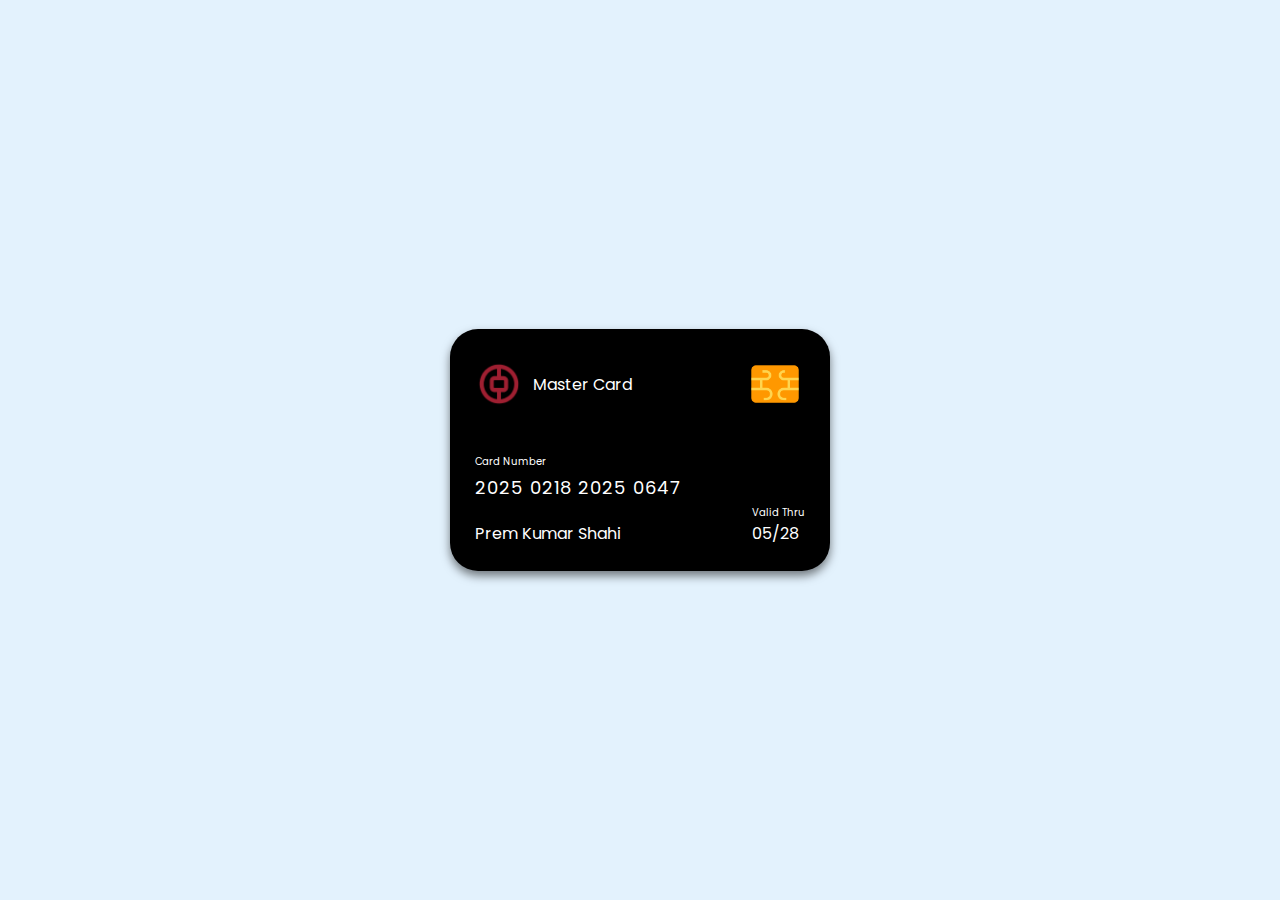
<file: 信用卡UI设计/html/index.html>
<!DOCTYPE html>
<!-- Coding by CodingLab | www.codinglabweb.com-->
<html lang="en">
  <head>
    <meta charset="UTF-8" />
    <meta http-equiv="X-UA-Compatible" content="IE=edge" />
    <meta name="viewport" content="width=device-width, initial-scale=1.0" />
    <title>信用卡Ui设计</title>
    <link rel="stylesheet" href="../css/index.css" />
  </head>
  <body>
    <div class="container">
      <header>
        <span class="logo">
          <img src="../img/银行-中国银行.png" alt="yh" />
          <h5>Master Card</h5>
        </span>
        <img src="../img/card_chip.png" alt="" class="chip"/>
      </header>
      
      <div class="card-details">
        <div class="name-number">
          <h6>Card Number</h6>
          <h5 class="number">2025 0218 2025 0647</h5>
          <h5 class="name">Prem Kumar Shahi</h5>
        </div>
        <div class="valid-date">
          <h6>Valid Thru</h6>
          <h5>05/28</h5>
        </div>
      </div>
    </div>
  </body>
</html>
</file>
<file: 信用卡UI设计/css/index.css>
/* Import Google Font - Poppins */
@import url("https://fonts.googleapis.com/css2?family=Poppins:wght@300;400;500;600&display=swap");
* {
  margin: 0;
  padding: 0;
  box-sizing: border-box;
  font-family: "Poppins", sans-serif;
}
body {
  min-height: 100vh;
  display: flex;
  align-items: center;
  justify-content: center;
  background: #e3f2fd;
}
.container {
  position: relative;
  background-image: url("../");
  background-color: black;
  background-size: cover;
  padding: 25px;
  border-radius:28px;
  max-width: 380px;
  width: 100%;
  box-shadow: 0 5px 10px rgba(0, 0, 0,0.5);
}
header,
.logo{
  display: flex;
  align-items: center;
  justify-content: space-between;
}
.logo img {
  width: 48px;
  margin-right: 10px;
}
h5 {
  font-size: 16px;
  font-weight: 400;
  color: #fff;
}
header .chip {
  width: 60px;
}
h6 {
  color: #fff;
  font-size: 10px;
  font-weight: 400;
}
h5.number {
  margin-top: 4px;
  font-size: 18px;
  letter-spacing: 1px;
}
h5.name {
  margin-top: 20px;
}
.container .card-details{
  margin-top: 40px;
  display: flex;
  justify-content: space-between;
  align-items: flex-end;
}
</file>
